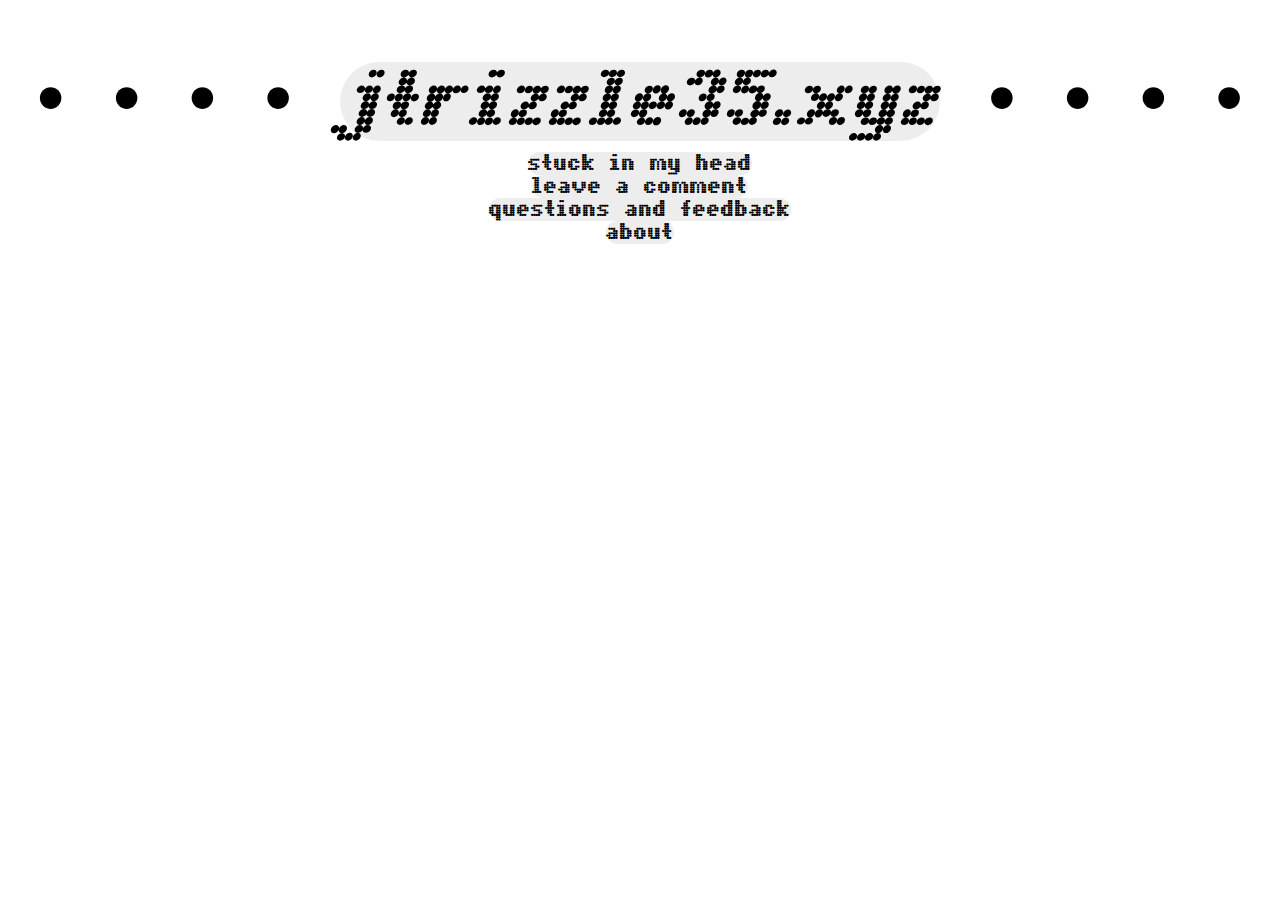
<file: index.html>
<!DOCTYPE html>
<html lang="en">
	<head>
		<meta charset="UTF-8">
		<title>jtrizzle35.xyz</title>
		<link rel="stylesheet" href="style.css">
		<style>
			*{text-align: center;}
		</style>
	</head>
	<body>
		<main>
			<h1>• • • • <a href="http://jtrizzle35.xyz/">jtrizzle35.xyz</a> • • • •</h1>
			  <div class="content">
     			<div class="main">
					<h2>
						• <a href="stuck_in_my_head.html">stuck in my head</a> • <br>
						• <a href="jtrizzle35.xyz/leave_a_comment">leave a comment</a> •<br>
						• <a href="jtrizzle35.xyz/questions_and_feedback">questions and feedback</a> •<br>
						• <a href="about.html">about</a> •<br>
					</h2>
         		</div>
    		</div>
		</main>
	</body>
</html>
</file>
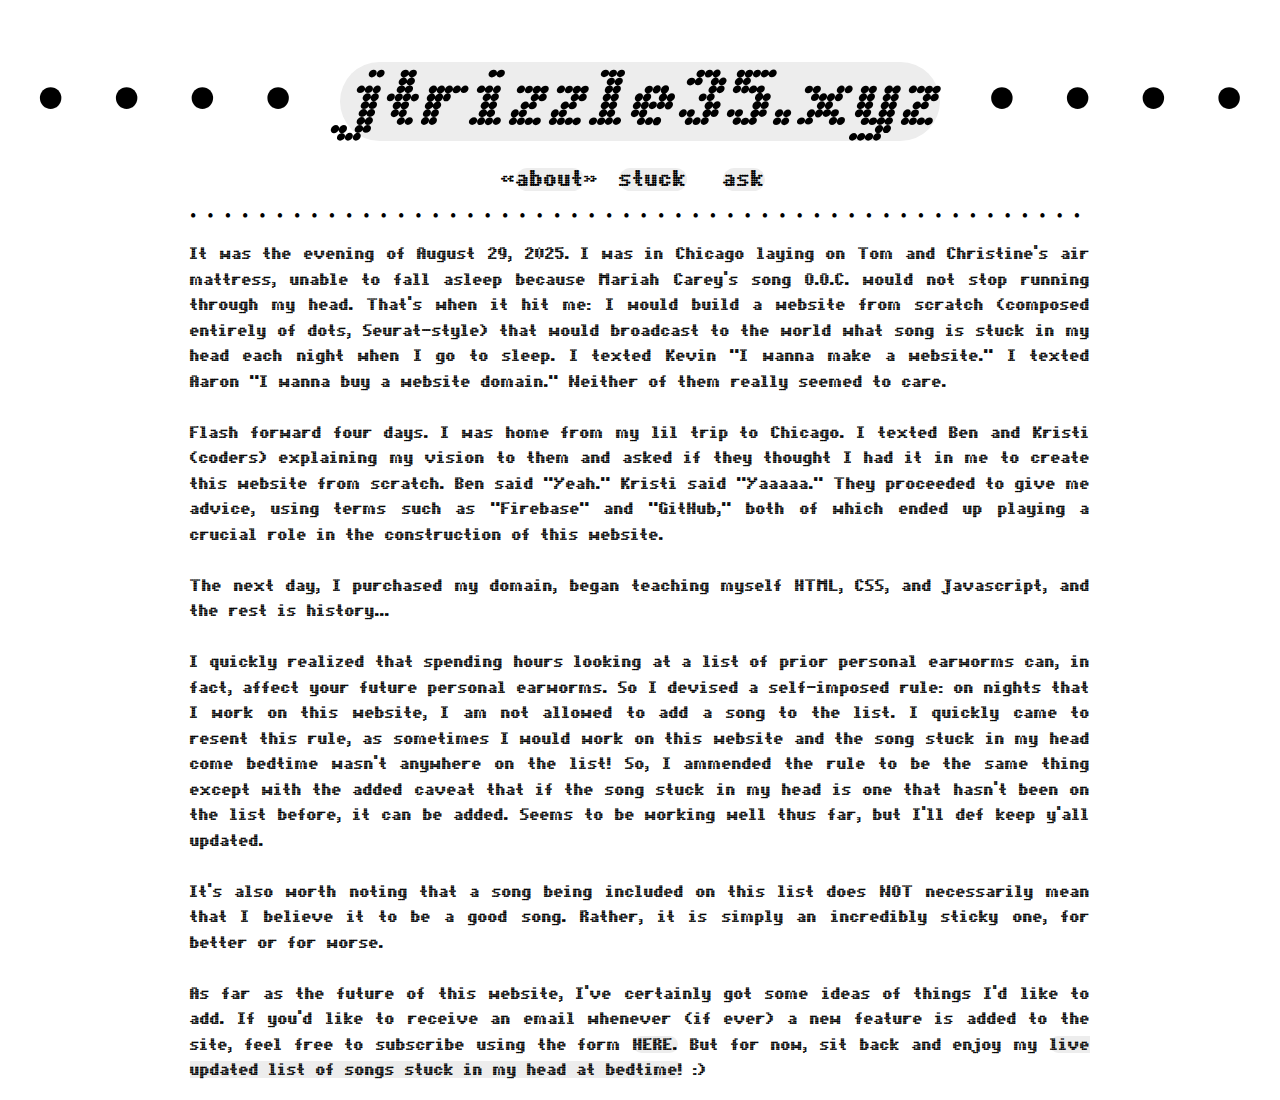
<file: about/index.html>
<!DOCTYPE html>
<html lang="en">
	<head>
		<meta charset="UTF-8">
		<title>jtrizzle35.xyz</title>
		<link rel="stylesheet" href="../style.css">
		<style>
			h1{
				text-align: center;
			}
			p{
				text-align: justify;
			}			
			p a{
				text-decoration: none;
			}
			
			@media screen and (min-device-width: 480px){
				.aboutask{
					padding-right: 14.75px;
				}
			}
			
			@media screen and (max-device-width: 480px){
	            .bracket{
	                display: none;
	            }
                .menuitem2{
                    text-decoration-line: underline;
					text-decoration-style: dotted;
                    text-decoration-thickness: 4px;
                }
				.stuck{
					padding-left:30px;
					padding-right:30px;
				}
			}
		</style>
	</head>
	<body>
		<main>
			<h1>• • • • <a href="http://jtrizzle35.xyz/">jtrizzle35.xyz</a> • • • •</h1>
    		<br>
			<div class="menu">
				<p class="bracket">«</p><h2 class="thispage">
					<a href="../about" class="menuitem2">about</a>
				</h2><p class="bracket">»</p
            	><h2 class="stuck">
					<span class="expanding">
						<a href="../stuck_in_my_head" class="menuitem">stuck</a>
						<span id="hide">
							<a href="../stuck_in_my_head" class="menuitem">&nbsp;in my head</a>
						</span>
    				</span>	
				</h2>
            	<h2 class="aboutask">
    				<span class="expanding">
						<a href="../ask_a_question" class="menuitem">ask</a>
    					<span id="hide">
							<a href="../ask_a_question" class="menuitem">&nbsp;a question!</a>
						</span>
    				</span>
				</h2>
    		</div>
			<div class="bullets">
				• • • • • • • • • • • • • • • • • • • • • • • • • • • • • • • • • • • • • • • • • • • • • • • • • • • • •
			</div>
			<p>
				It was the evening of August 29, 2025. I was in Chicago laying on Tom and Christine's air mattress, unable to fall asleep 
				because Mariah Carey's song O.O.C. would not stop running through my head. That's when it hit me: I would build a website
				from scratch (composed entirely of dots, Seurat-style) that would broadcast to the world what song is stuck in my head each 
				night when I go to sleep. I texted Kevin "I wanna make a website." I texted Aaron "I wanna buy a website domain." 
				Neither of them really seemed to care.
				<br><br>
				Flash forward four days. I was home from my lil trip to Chicago. I texted Ben and Kristi (coders) explaining my vision to 
				them and asked if they thought I had it in me to create this website from scratch. Ben said "Yeah." Kristi said "Yaaaaa." 
				They proceeded to give me advice, using terms such as "Firebase" and "GitHub," both of which ended up playing a crucial 
				role in the construction of this website.
				<br><br>
				The next day, I purchased my domain, began teaching myself HTML, CSS, and Javascript, and the rest is history...
				<br><br>
				I quickly realized that spending hours looking at a list of prior personal earworms can, in 
				fact, affect your future personal earworms. So I devised a self-imposed rule: on nights that 
				I work on this website, I am not allowed to add a song to the list. I quickly came to resent this rule, as sometimes 
				I would work on this website and the song stuck in my head come bedtime wasn't anywhere on the list! So, 
				I ammended the rule to be the same thing except with the added caveat that if the song stuck in my head is one that hasn't 
				been on the list before, it can be added. Seems to be working well thus far, but I'll def keep y'all updated.
				<br><br>
				It's also worth noting that a song being included on this list does NOT necessarily mean that I believe it to be a good 
				song. Rather, it is simply an incredibly sticky one, for better or for worse.	
				<br><br>
				As far as the future of this website, I've certainly got some ideas of things I'd like to add. If you'd like to receive an 
				email whenever (if ever) a new feature is added to the site, feel free to subscribe using the form 
				<a href="../ask_a_question">HERE.</a> But for now, sit back and enjoy my <a href="../stuck_in_my_head">live updated list of 
				songs stuck in my head at bedtime!</a> :)
			</p>
		</main>
	</body>
</html>
</file>
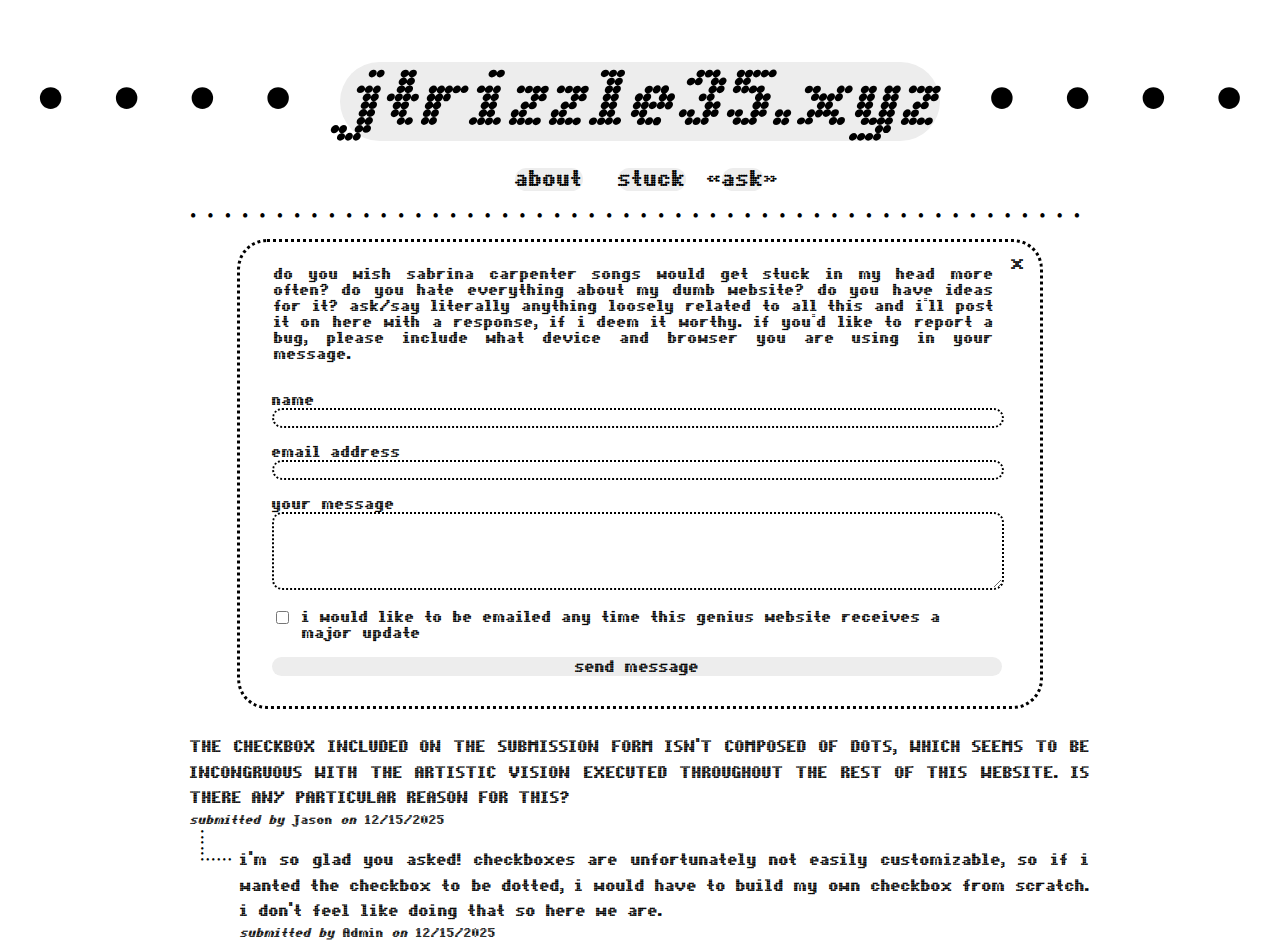
<file: ask_a_question/index.html>
<!DOCTYPE html>
<html lang="en">
	<head>
		<meta charset="UTF-8">
		<title>jtrizzle35.xyz</title>
		<link rel="stylesheet" href="../style.css">
		<style>
			form {
				max-width: 800px;
				margin: 15px auto;
				margin-bottom: 25px;
	            border-width: 3px;
	            border-color: black;
				border-radius: 30px;
	    		border-style: dotted;
			}
			
			fieldset {
				padding: 30px 0px 30px 30px;
			  	border: 0;
			}
			
			input:not([type='checkbox']),
			textarea{
				width: 100%;
			}

			button {
				width: 100.8%;
			}
			
			button {
			  	border: 0;
			}
			
			button:hover {
				background-color: #FFA1C4;
			}

			h1, h2 {
				text-align: center;
			}

			input, textarea {
                border-width: 2px;
                border-color: black;
				border-radius: 10px;
				border-style: dotted;
            }

			#close {
			    display:inline-block;
			    float: right;
			    padding:11px 15px;
			    border-radius: 60px;
			    font-size: 20px
			}

			#close:hover {
                cursor: pointer; 
            }

			.formtop{
				line-height: 24px;
			}

			legend{
				text-align: justify;
			}

			input[type='checkbox']{
                margin-top: 2px;
            }

            .subscribe{
              display: flex;
              align-items: flex-start;
            }	

            label[for=subscribe]{
                padding-left: 10px;
            }

			p:not(.bracket){
                margin-right: auto;
                margin-left: auto;
				line-height: 1.5;
				margin-block-end: 0em;
            }
    		
            h3, h4{
               max-width: 900px;
                padding: 0 7px;
                margin-right: auto;
                margin-left: auto;
				line-height: 1.5;
                margin-block-end: 0em;
            }	
            h3{
                font-size: 17px;
				margin-block-start: 15px;
				text-align: justify;
            }
            h4, .admin{
                font-size: 13px;
                margin-block-start: 0em;
            }
            .answer{
                margin-block-end: 0em;
				margin-block-end: 15px;
				text-align: justify;
            }
			.thread{
                line-height: 5.5px;
                padding-left: 7px;
                margin-left: max(calc((100vw - 900px) / 2 - 4.5px), 8px);
                display: inline-block;
                float: left;
                font-size: 10px;
                letter-spacing: 2px;
			}
			
			@media (pointer: fine){
				.askabout{
					padding-left: 14.5px;
				}
				.stuck{
				padding-left: 34.75px;
				padding-right: 21px;
				}
			}
			
			@media (pointer: coarse){
	            .bracket{
	                display: none;
	            }
                #ask{
                    text-decoration-line: underline;
					text-decoration-style: dotted;
                    text-decoration-thickness: 4px;
                }
				.menuitem2{
					text-decoration: none;
				}
				.stuck{
					padding-left: 30px;
					padding-right: 30px;
				}
                .admin{
                    margin-block-start: 0em;
                }
			}
			@media screen and (min-device-width: 480px){
				p:not(.bracket){
	                padding: 0 0 0 50px;
					max-width: 850px;
	            }
			}
			@media screen and (max-device-width: 480px){
				h4, .admin{
					font-size: 21px;
   				}
				input[type='checkbox']{
                	margin-top: 7.5px;
           		}
				textarea{
                	margin-top: 8px;
            	}
                .thread{
                    font-size: 16px;
                    line-height: 7.5px;
                }
                .answer{
                    margin-top: 20px;
                    padding: 0 0 0 70px;
					max-width: 844px;
                }
                .admin{
                    margin-left: auto;
                    margin-right: auto;
                    padding: 0 0 0 70px;
					max-width: 844px;
                }
			}
		</style>
	</head>
	<body>
		<main>
			<h1>• • • • <a href="http://jtrizzle35.xyz/">jtrizzle35.xyz</a> • • • •</h1>
			<br>
			<div class="menu">
				<h2 class="askabout">
					<a href="../about" class="menuitem2">about</a>
				</h2>
            	<h2 class="stuck">
					<span class="expanding">
						<a href="../stuck_in_my_head" class="menuitem">stuck</a>
						<span id="hide">
							<a href="../stuck_in_my_head" class="menuitem">&nbsp;in my head</a>
						</span>
    				</span>	
				</h2>
            	<p class="bracket">«</p><h2>
    				<span class="expanding">
						<a href="../ask_a_question" class="menuitem" id="ask">ask</a>
    					<span id="hide">
							<a href="../ask_a_question" class="menuitem">&nbsp;a question!</a>
						</span>
    				</span>
				</h2><p class="bracket">»</p>
    		</div>
			<div class="bullets">
				• • • • • • • • • • • • • • • • • • • • • • • • • • • • • • • • • • • • • • • • • • • • • • • • • • • • •
			</div>
			     <!-- 
			    =======================================================================
			
			    This is a working contact form. To receive email, 
			    Replace YOUR_ACCESS_KEY_HERE with your actual Access Key.
			
			    Create Access Key here 👉 https://web3forms.com/
			
			    =======================================================================
			 -->
			
			<form action="https://api.web3forms.com/submit" method="POST" id="form">
			  <span id="close" onclick="this.parentNode.remove(); return false;">x</span>
			  <fieldset>
			    <legend>
					<div class="formtop">
						<br>
					</div>
					do you wish sabrina carpenter songs would get stuck in my head more often? do you hate everything about 
					my dumb website? do you have ideas for it? ask/say literally anything loosely related to all this and i'll post it 
					on here with a response, if i deem it worthy. if you'd like to report a bug, please include what device and browser 
					you are using in your message.
				</legend>
			    <input type="hidden" name="access_key" value="65673354-b198-46e3-8369-28fdf5621026" />
			    <input type="hidden" name="subject" value="New Submission from Web3Forms" />
			    <input type="hidden" name="redirect" value="https://jtrizzle35.xyz/thanks" />
			    <input type="checkbox" name="botcheck" id="" style="display: none;" />
			    <div>
			      <label for="name">name</label><br>
			      <input type="text" name="name" id="name" required />
			      <br><br>
			    </div>
			    <div>
			      <label for="email">email address</label><br>
			      <input type="email" name="email" id="email" required /><br><br>
			    </div>
			    <div>
			      <label for="message">your message</label>
			      <br>
			      <textarea rows="5" name="message" id="message" required></textarea><br><br>
			    </div>
				<div class="subscribe">
                    <input type="checkbox" name="subscribe" id="subscribe" value="I would like to subscribe">
                    <label for="subscribe">i would like to be emailed any time this genius website receives a major update</label>
                </div>
    			<br>
			
			    <button type="submit"> send message </button>
			  </fieldset>
			</form>
            <h3 class="question">
				THE CHECKBOX INCLUDED ON THE SUBMISSION FORM ISN'T COMPOSED OF DOTS, WHICH SEEMS TO BE INCONGRUOUS WITH THE ARTISTIC VISION 
				EXECUTED THROUGHOUT THE REST OF THIS WEBSITE. IS THERE ANY PARTICULAR REASON FOR THIS? 
			</h3>
            <h4>
				<i>
					submitted by
				</i>
            	Jason 
				<i>
					on
				</i>
				12/15/2025
            </h4>
			<div class="thread">
                •<br>
                •<br>
                •<br>
                •<br>
                •<br>
                 ••••••
            </div>
   			<p class="answer">
        		i'm so glad you asked! checkboxes are unfortunately not easily customizable, so if i wanted the checkbox to be dotted, i would have to build my own checkbox from scratch. i don't feel like doing that so here we are.
    		</p>
    		<p class="admin">
				<i>
					submitted by
				</i>
        		Admin
				<i>
					on
				</i>
				12/15/2025
    		</p>
		</main>
	</body>
</html>
</file>
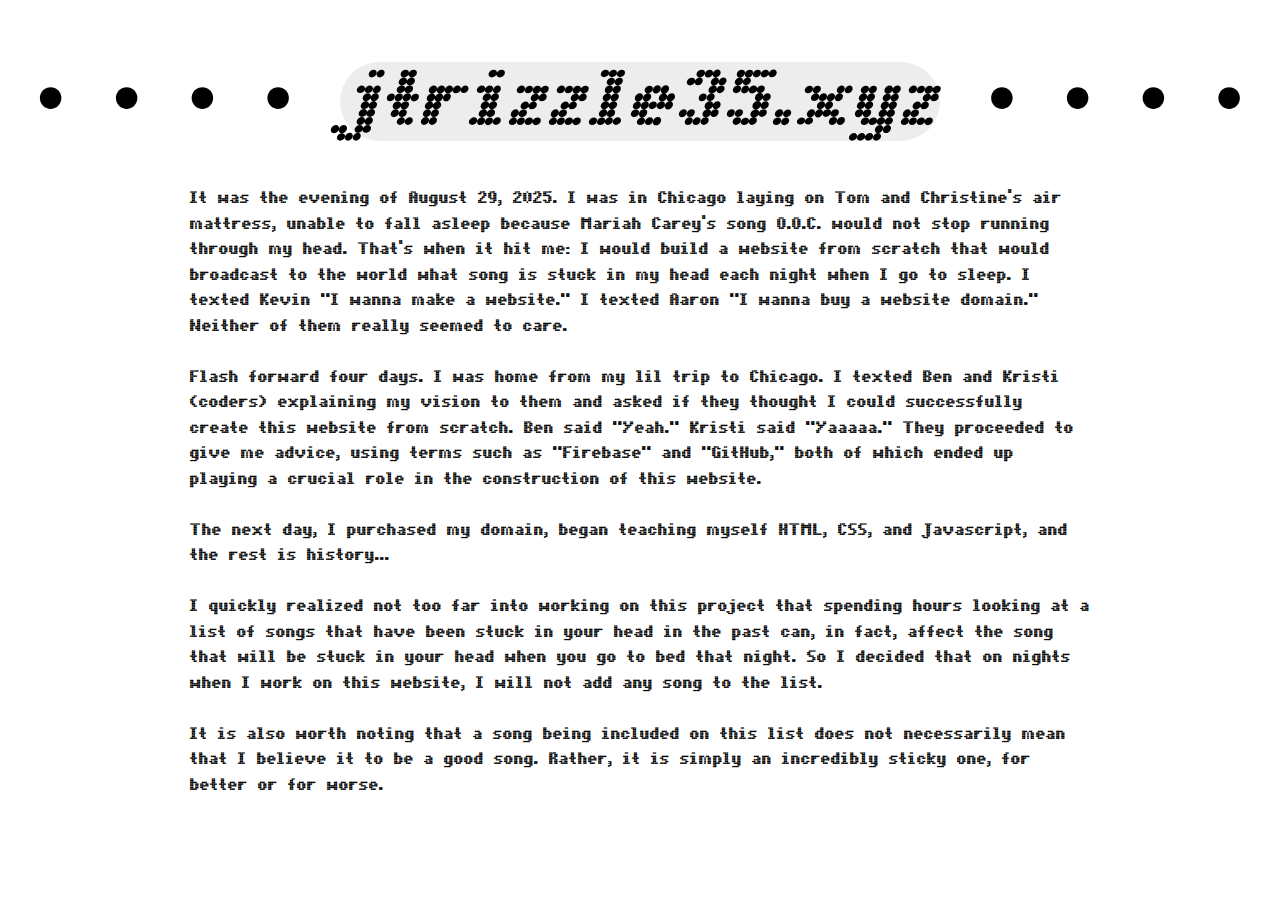
<file: about.html>
<!DOCTYPE html>
<html lang="en">
	<head>
		<meta charset="UTF-8">
		<title>jtrizzle35.xyz</title>
		<link rel="stylesheet" href="style.css">
		<style>
			h1, h2{text-align: center;}
			p{
                max-width: 900px;
                padding: 0 7px;
                margin-right: auto;
                margin-left: auto;
				font-size: 17px;
				line-height: 1.5;
            }
		</style>
	</head>
	<body>
		<main>
			<h1>• • • • <a href="http://jtrizzle35.xyz/">jtrizzle35.xyz</a> • • • •</h1>
			<h2>about</h2>
			<p>
				It was the evening of August 29, 2025. I was in Chicago laying on Tom and Christine's air mattress, unable to fall asleep 
				because Mariah Carey's song O.O.C. would not stop running through my head. That's when it hit me: I would build a website 
				from scratch that would broadcast to the world what song is stuck in my head each night when I go to sleep. I texted Kevin
				"I wanna make a website." I texted Aaron "I wanna buy a website domain." Neither of them really seemed to care.
				<br><br>
				Flash forward four days. I was home from my lil trip to Chicago. I texted Ben and Kristi (coders) explaining my vision to 
				them and asked if they thought I could successfully create this website from scratch. Ben said "Yeah." Kristi said 
				"Yaaaaa." They proceeded to give me advice, using terms such as "Firebase" and "GitHub," both of which ended up playing a 
				crucial role in the construction of this website.
				<br><br>
				The next day, I purchased my domain, began teaching myself HTML, CSS, and Javascript, and the rest is history...
				<br><br>
				I quickly realized not too far into working on this project that spending hours looking at a list of songs that have been 
				stuck in your head in the past can, in fact, affect the song that will be stuck in your head when you go to bed that night.
				So I decided that on nights when I work on this website, I will not add any song to the list.
				<br><br>
				It is also worth noting that a song being included on this list does not necessarily mean that I believe it to be a good 
				song. Rather, it is simply an incredibly sticky one, for better or for worse.	
			</p>
		</main>
	</body>
</html>
</file>
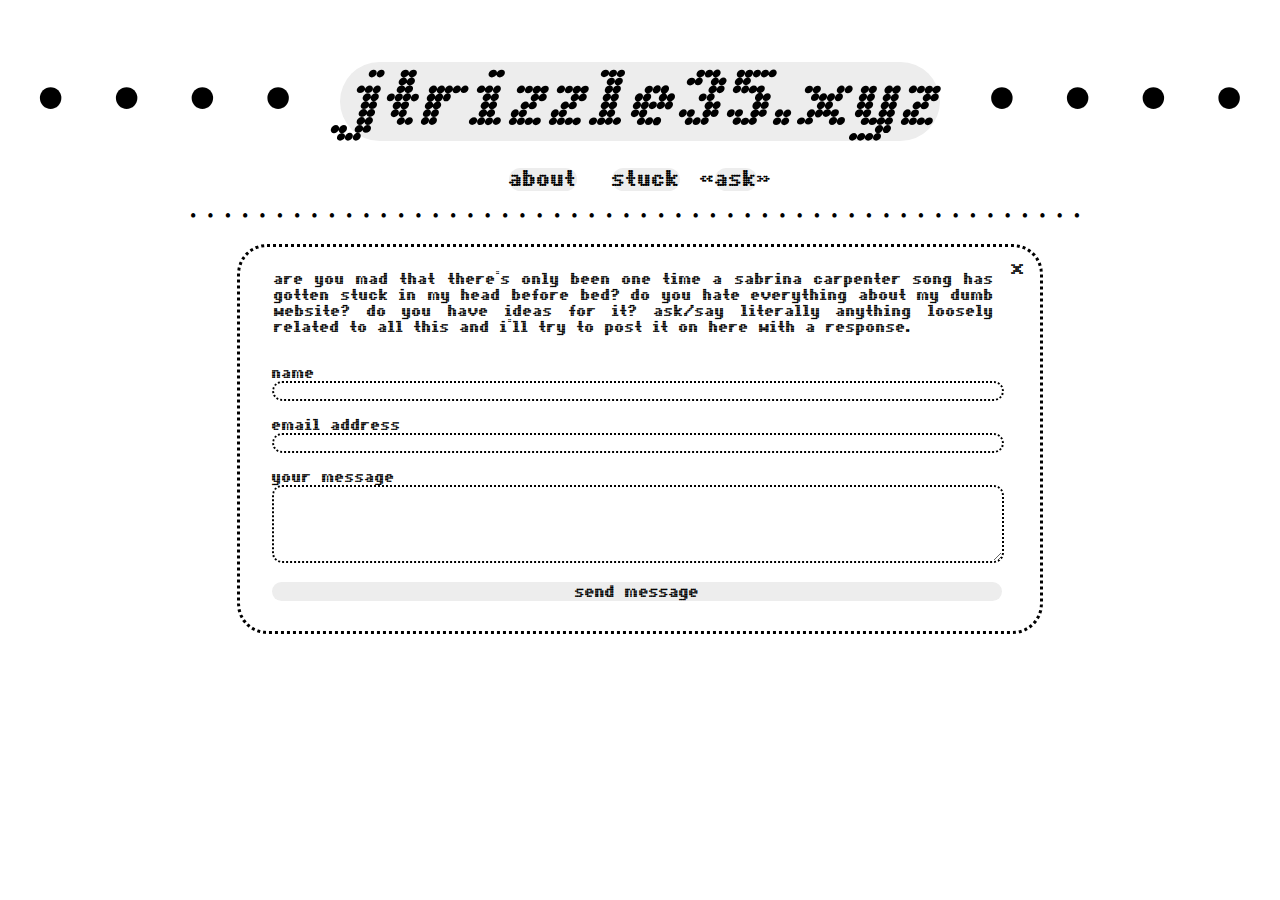
<file: ask_a_question.html>
<!DOCTYPE html>
<html lang="en">
	<head>
		<meta charset="UTF-8">
		<title>jtrizzle35.xyz</title>
		<link rel="stylesheet" href="style.css">
		<style>
			form {
			  max-width: 800px;
			  margin: 20px auto;
              border-width: 3px;
              border-color: black;
			  border-radius: 30px;
    		  border-style: dotted;
			}
			
			fieldset {
			  padding: 30px 0px 30px 30px;
			  border: 0;
			}
			
			input,
			textarea{
			  width: 100%;
			}

			button {
			  width: 100.8%;
			}
			
			button {
			  	border: 0;
			}
			
			button:hover {
			  background-color: #FFA1C4;
			}

			h1, h2 {
				text-align: center;
			}

			input, textarea {
                border-width: 2px;
                border-color: black;
				border-radius: 10px;
				border-style: dotted;
            }

			.stuck{
				padding-left: 35px;
				padding-right: 20px;
			}

			#close {
			    display:inline-block;
			    float: right;
			    padding:11px 15px;
			    border-radius: 60px;
			    font-size: 20px
			}

			#close:hover {
                cursor: pointer; 
            }

			.formtop{
				line-height: 24px;
			}

			legend{
				text-align: justify;
			}
		</style>
	</head>
	<body>
		<main>
			<h1>• • • • <a href="http://jtrizzle35.xyz/">jtrizzle35.xyz</a> • • • •</h1>
			<br>
			<div class="menu">
				<h2>
					<a href="about.html" class="menuitem2">about</a>
				</h2>
            	<h2 class="stuck">
					<span class="expanding">
						<a href="stuck_in_my_head.html" class="menuitem">stuck</a>
						<span id="hide">
							<a href="stuck_in_my_head.html" class="menuitem">&nbsp;in my head</a>
						</span>
    				</span>	
				</h2>
            	<p class="bracket">«</p><h2>
    				<span class="expanding">
						<a href="ask_a_question.html" class="menuitem">ask</a>
    					<span id="hide">
							<a href="ask_a_question.html" class="menuitem">&nbsp;a question!</a>
						</span>
    				</span>
				</h2><p class="bracket">»</p>
    		</div>
			<div class="bullets">
				• • • • • • • • • • • • • • • • • • • • • • • • • • • • • • • • • • • • • • • • • • • • • • • • • • • • •
			</div>
			     <!-- 
			    =======================================================================
			
			    This is a working contact form. To receive email, 
			    Replace YOUR_ACCESS_KEY_HERE with your actual Access Key.
			
			    Create Access Key here 👉 https://web3forms.com/
			
			    =======================================================================
			 -->
			
			<form action="https://api.web3forms.com/submit" method="POST" id="form">
			  <span id="close" onclick="this.parentNode.remove(); return false;">x</span>
			  <fieldset>
			    <legend>
					<div class="formtop">
						<br>
					</div>
					are you mad that there's only been one time a sabrina carpenter song has gotten stuck in my head before bed? do you hate everything about my dumb website? do you have ideas for it? ask/say literally anything loosely related to all this and i'll try to post it on here with a response.</legend>
			    <input type="hidden" name="access_key" value="65673354-b198-46e3-8369-28fdf5621026" />
			    <input type="hidden" name="subject" value="New Submission from Web3Forms" />
			    <input type="hidden" name="redirect" value="https://jtrizzle35.xyz/thanks.html" />
			    <input type="checkbox" name="botcheck" id="" style="display: none;" />
			    <div>
			      <label for="name">name</label><br>
			      <input type="text" name="name" id="name" required />
			      <br><br>
			    </div>
			    <div>
			      <label for="email">email address</label><br>
			      <input type="email" name="email" id="email" required /><br><br>
			    </div>
			    <div>
			      <label for="message">your message</label>
			      <br>
			      <textarea rows="5" name="message" id="message" required></textarea><br><br>
			    </div>
			
			    <button type="submit"> send message </button>
			  </fieldset>
			</form>
		</main>
	</body>
</html>
</file>
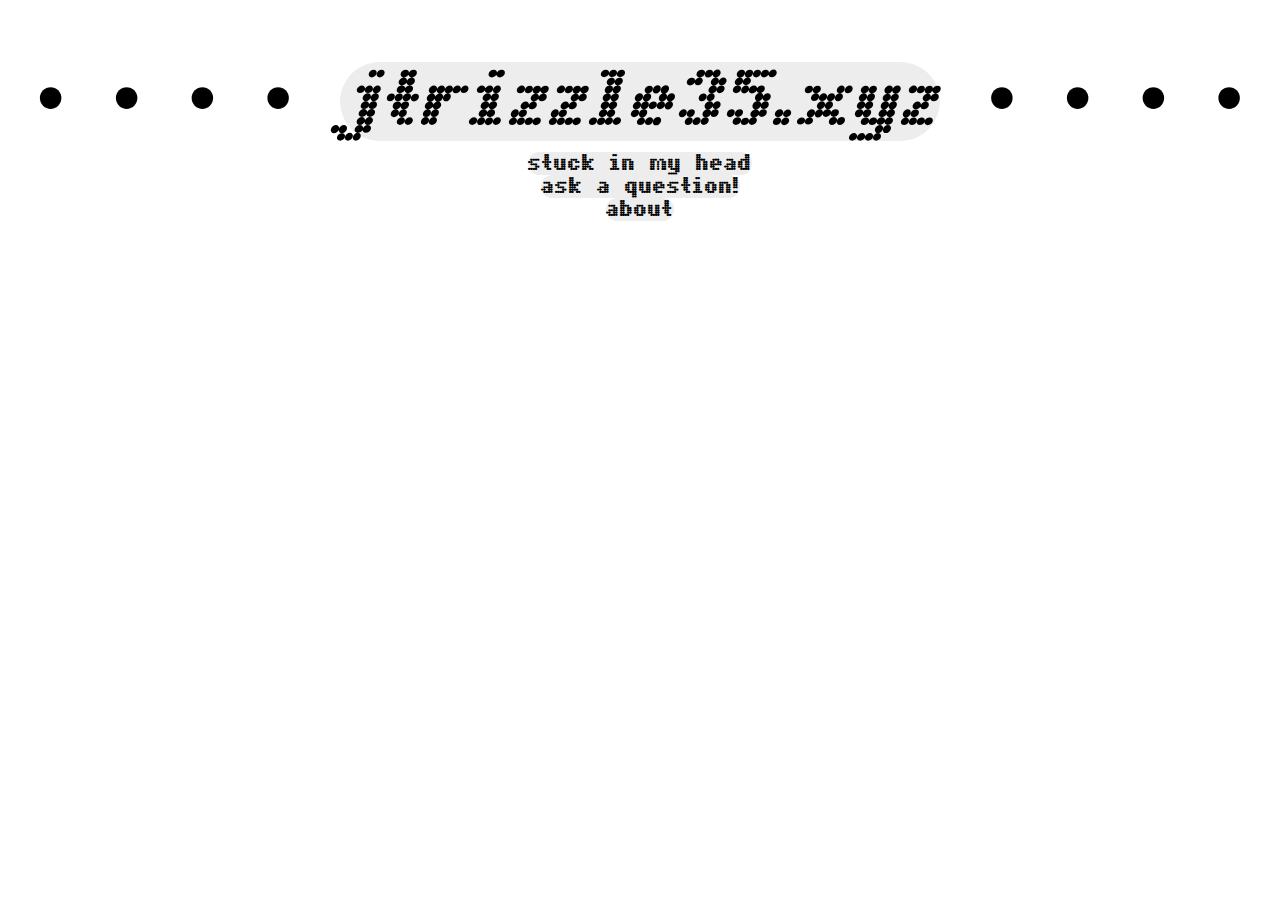
<file: indextest.html>
<!DOCTYPE html>
<html lang="en">
	<head>
		<meta charset="UTF-8">
		<title>jtrizzle35.xyz</title>
		<link rel="stylesheet" href="style.css">
		<style>
			*{text-align: center;}
		</style>
	</head>
	<body>
		<main>
			<h1>• • • • <a href="http://jtrizzle35.xyz/">jtrizzle35.xyz</a> • • • •</h1>
			  <div class="content">
     			<div class="main">
					<h2>
						• <a href="stuck_in_my_head.html">stuck in my head</a> • <br>
						<!--• <a href="jtrizzle35.xyz/leave_a_comment">leave a comment</a> •<br>-->
						• <a href="ask_a_question.html">ask a question!</a> •<br>
						• <a href="about.html">about</a> •<br>
					</h2>
         		</div>
    		</div>
		</main>
	</body>
</html>
</file>
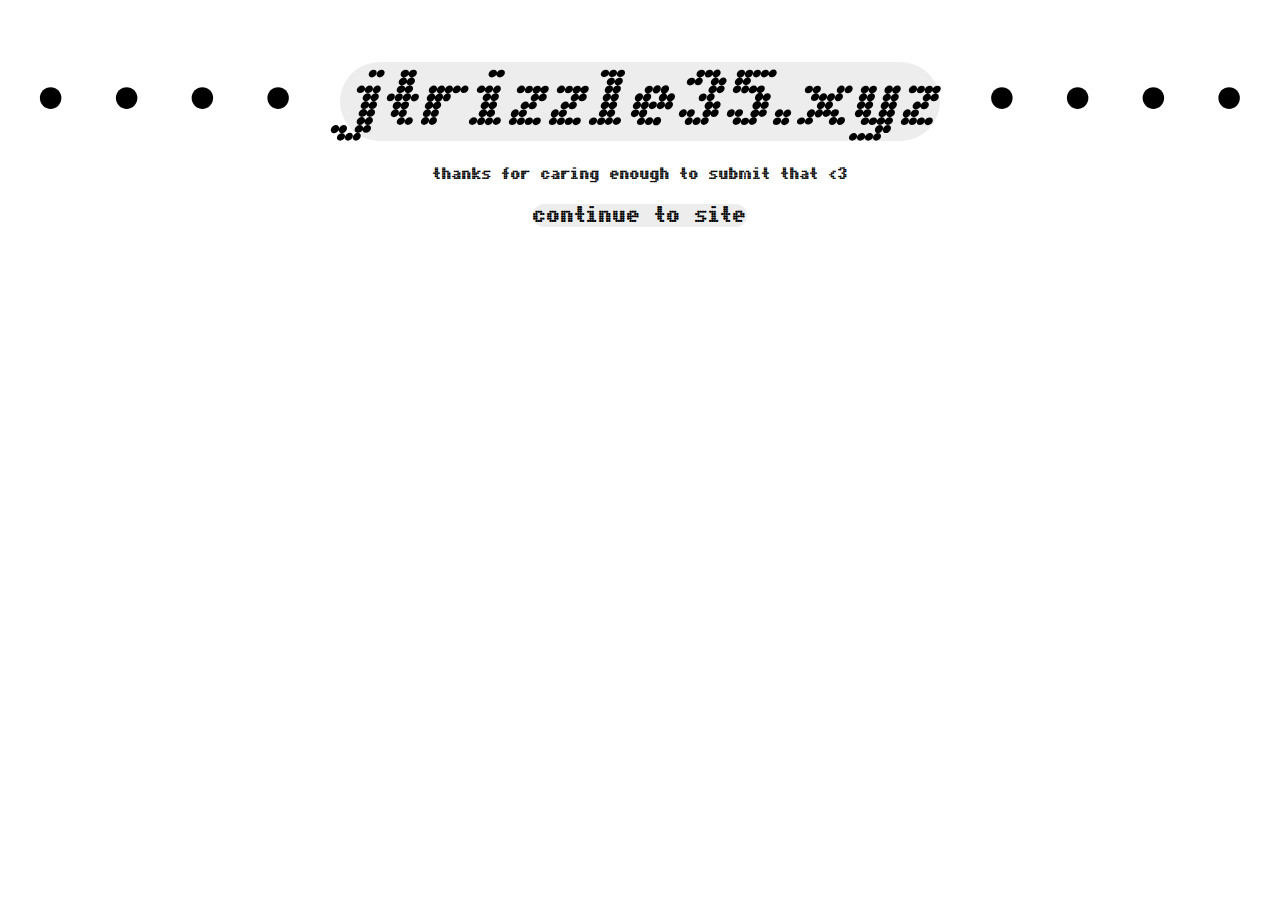
<file: thanks.html>
<!DOCTYPE html>
<html lang="en">
	<head>
		<meta charset="UTF-8">
		<title>jtrizzle35.xyz</title>
		<link rel="stylesheet" href="style.css">
		<style>
			*{text-align: center;}
		</style>
	</head>
	<body>
		<main>
			<h1>• • • • <a href="http://jtrizzle35.xyz/">jtrizzle35.xyz</a> • • • •</h1>
			<p>thanks for caring enough to submit that <3</p>
      		<h2><a href="ask_a_question.html" class="menuitem2">continue to site</a></h2>
		</main>
	</body>
</html>
</file>
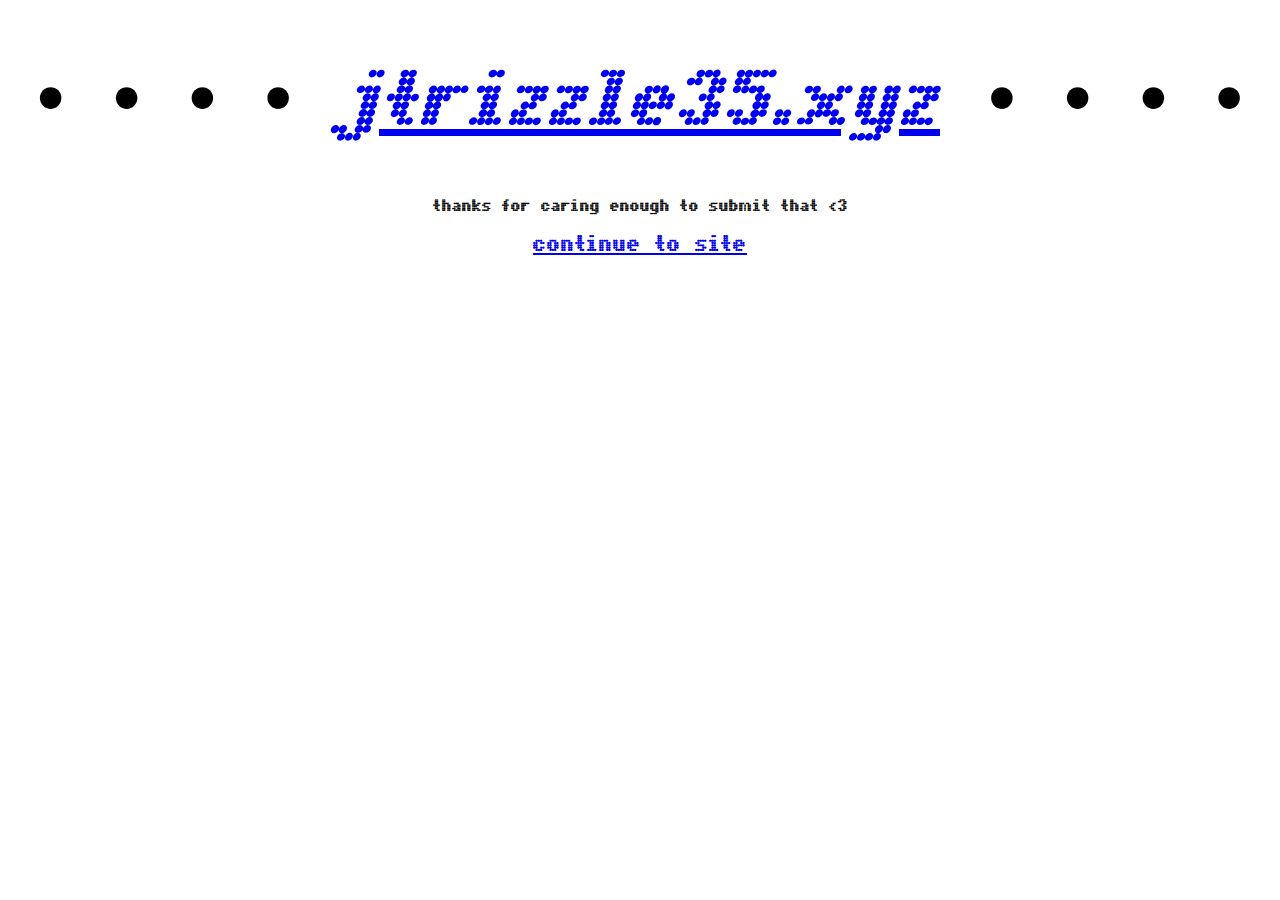
<file: thankstest.html>
<!DOCTYPE html>
<html lang="en">
	<head>
		<meta charset="UTF-8">
		<title>jtrizzle35.xyz</title>
		<style>
			h1{
				text-align: center;
			   	font-size:6.2vw
			  }
			h2{
				text-align: center;
				font-size: 23px;
			}
			p{
				text-align: center;
				font-size: 17px;
			}
			@font-face {
			  font-family: DotMatrix;
			  src: url(fonts/DOTMBold.TTF);
			}

			*{
				font-family: DotMatrix;
			}

			h1 a{
				font-style:italic
			}

		</style>
	</head>
	<body>
		<main>
			<h1>• • • • <a href="http://jtrizzle35.xyz/">jtrizzle35.xyz</a> • • • •</h1>
			<p>thanks for caring enough to submit that <3</p>
      		<h2><a href="ask_a_question.html">continue to site</a></h2>
		</main>
	</body>
</html>
</file>
<file: style.css>
@font-face {
  font-family: DotMatrix;
  src: url(fonts/DOTMBold.TTF);
}

*{
	font-family: DotMatrix;
}

h1{
	font-size:6.2vw
}

h1{
	margin-block-end: 0.1em;
}

h1 a{
	font-style:italic
}

h2{
	font-size:23px
}

h3{
	line-height:1
	font-weight: bold
}

h4{
	line-height:1
}

p{
	font-size:17px;
}

.bullets{
    font-size: 18.08px;
    max-width: 900px;
    max-height: 18px;
    overflow: hidden;
    text-align: left;
    margin-right: auto;
    margin-left: auto;
    margin-top: 15px;
}
			
@media screen{ 
	.bullets{
    	-webkit-text-size-adjust: 100%;
	}
}

button {
	font-size:17px;
    color:#000000;
    background-color:#ededed;
	border-radius: 10px;
}

a:link:not(.menuitem){
	color:#000; 
	background-color:#ededed;
	border-radius:5.5vh;
}

a:visited:not(.menuitem){
	color:#000; 
	background-color:#ededed
	border-radius:5.5vh;
}

@media (pointer: fine) {
    a:visited:not(.menuitem){
		text-decoration: none; 
	}
    
    a:link:not(.menuitem){
		text-decoration: none; 
	}
}

@media (pointer: coarse) {
    h1 a:link{
		text-decoration: none; 
	}
    h1 a:visited{
		text-decoration: none; 
	}
	.mainmenu{
		text-decoration: none;
	}
}


a:hover{
	background-color: #FFA1C4;
}

.site-main{margin:20px;}

/* highlight song when hover */
.songrow:hover {
	background-color: #FFA1C4;
	border-radius: 10px;
}

/* styling for list of songs */

ul{
    list-style-type: none;
	line-height: 1.5;
	margin-top: 0;
	max-width: 900px;
	margin-right: auto;
	margin-left: auto;
	padding-inline-start: 0;
}

dt,
dd {
	display: inline-block;
	margin: 0;
	text-size: 17px;
}

dd{
    width: calc(50% + 20rem);
    vertical-align: top;
	max-width: calc(100% - 125px);
}

dt {
	text-align: right;
	width: calc(50% - 21rem);
	min-width: 114px;
}

dt::after {
  content: "\00a0";
}

/* attempting to get mobile font sizes to look good */
@media screen and (max-device-width: 480px){
	body{
    	-webkit-text-size-adjust: 100%;
	}
  	h2{
        font-size: 37px;
    }
	p, dt, dd, fieldset, button, .question{
		font-size: 27px;
	}
	ul{
		padding-inline-start: 25px;
	}    
	dd{
    	width: calc(50% + 16rem);
	}
	dt {
		text-align: right;
		width: calc(50% - 17rem);
	}
	.mainmenu {
		font-size: 37px;
	}
	.menuitem, .menuitem2, .bracket {
        font-size: 30px;
        display: inline
    }
	.bullets{
		font-size: 26px;
		max-height: 26px;
	}
	p:not(.bracket, .admin, .answer){
				margin-top: 15px;
    }
}


/* formatting expanding menu text */
			h2{
				text-align: center;
				display: inline;
			}

    		.menu{
                text-align: center;
            }

			#hide {
  				display: inline-block;
				max-width: 0%;
				vertical-align: bottom;
				overflow: hidden;
				white-space: nowrap;
			}

			@media (pointer: fine){
				h2:hover #hide{
	  				max-width: 100%;
	  				background-color: #FFA1C4; 
	 				border-top-right-radius:3.4vh;
	    			border-bottom-right-radius:3.4vh;
					border-bottom-left-radius: 0vh;
	    			border-top-left-radius: 0vh;
				}
	
				.expanding:hover .menuitem{
	    			background-color: #FFA1C4;
	    			border-top-left-radius:3.4vh;
	    			border-bottom-left-radius:3.4vh;
	    			border-bottom-right-radius: 0vh;
	    			border-top-right-radius: 0vh;
				}
				
				#hide {
					transition: max-width 1s ease-in-out;
				}

				.menuitem{
			    	transition: border-top-right-radius cubic-bezier(0, 0.52, 1, 1) 6s, border-bottom-right-radius cubic-bezier(0, 0.52, 1, 1) 6s;
				}

				h2:hover .menuitem{
 					border-top-right-radius:0vh;
					border-bottom-right-radius:0vh;
					transition-duration: 1ms
				}
			}

			h2{
				font-size:0;
			}

			h2 a{
				font-size:23px;
			}

			.menuitem{
        		text-decoration: none; 
    			background-color: #ededed;
       			border-top-left-radius:3.4vh;
			    border-bottom-left-radius:3.4vh;
			    border-bottom-right-radius: 3.4vh;
			    border-top-right-radius: 3.4vh;
				color:#000; 
			}

			#hide{
			  	background-color: #ededed; 
			 	border-top-right-radius:3.4vh;
			    border-bottom-right-radius:3.4vh;
			}

			 p:not(.bracket, .answer, .admin){
                max-width: 900px;
                padding: 0 7px;
                margin-right: auto;
                margin-left: auto;
				line-height: 1.5;
            }

			
            @media (pointer: fine) {
                .bracket{
				display: inline;
				font-size: 21px;
				}
				
				.stuck{
					padding-right: 35.75px;
					padding-left: 20px;
				}
			}
</file>
